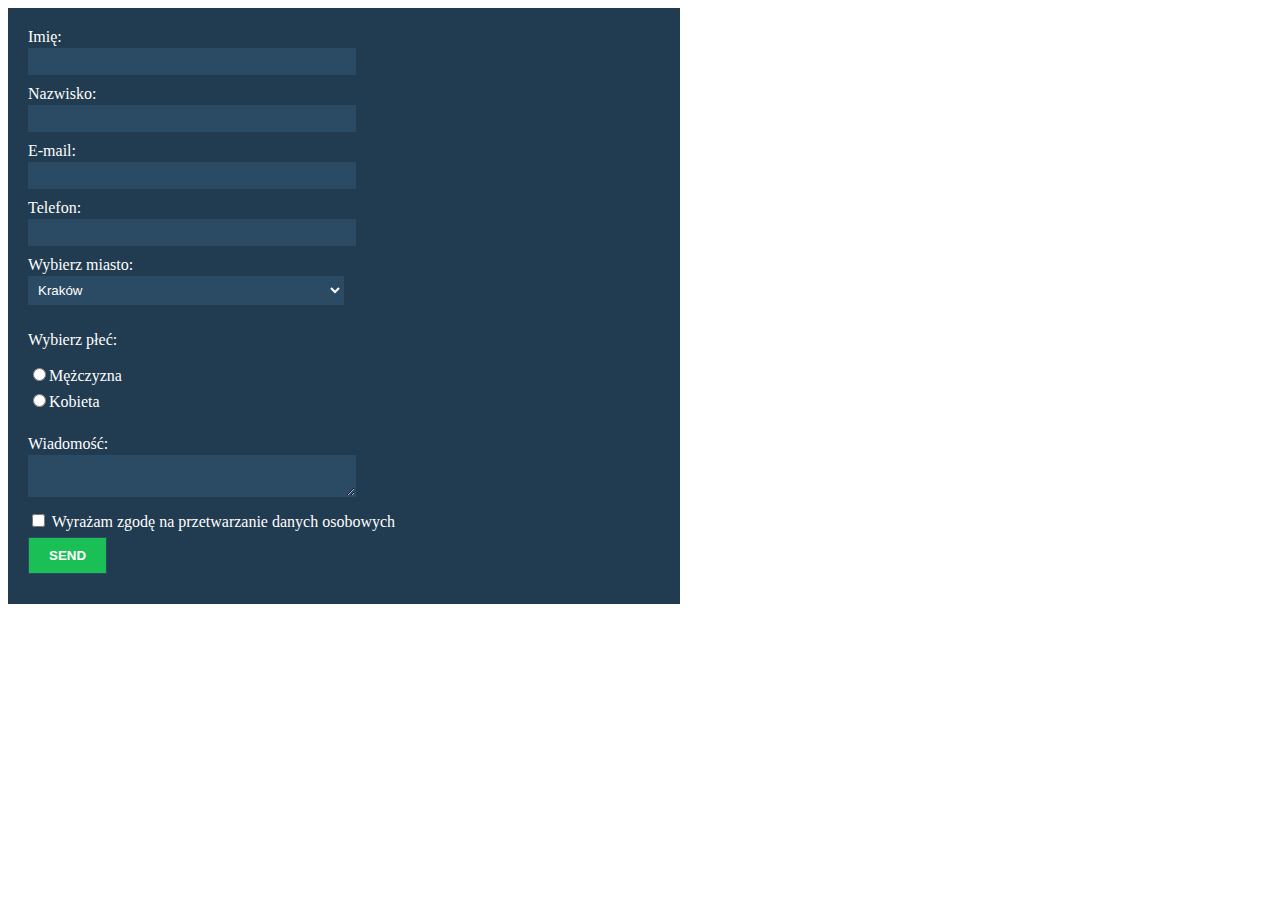
<file: zadanie-47393/index.html>
<!DOCTYPE html>
<html lang="en">

<head>
    <meta charset="UTF-8">
    <title>Zadanie domowe - Formularz HTML5</title>
    <link rel="stylesheet" href="css/style.css">
</head>

<body>
   
    <!-- Zadanie domowe zrob z wykorzystaniem serwisu https://formspree.io -->
    
    <form action="https://formspree.io/l.badocha@arena108.pl" method="POST">
        <label for="name">Imię:</label>
        <input type="text" name="name" id="name">

        <br>
        <label for="lastname">Nazwisko:</label>
        <input type="text" name="lastname" id="lastname">

        <br>
        <label for="mail">E-mail:</label>
        <input type="email" name="_replyto" id="mail">

        <br>
        <label for="phone">Telefon:</label>
        <input type="tel" name="phone" id="phone">

        <br>
        <label for="city">Wybierz miasto:</label>
        <select name="city" id="city">
            <option value="krakow">Kraków</option>
            <option value="warszawa">Warszawa</option>
            <option value="gdansk">Gdańsk</option>
        </select>

        <br>
      	<p>Wybierz płeć:</p>
        <input type="radio" name="gender" value="male" id="male"><label for="male">Mężczyzna</label>
        <br>
        <input type="radio" name="gender" value="female" id="female"><label for="female">Kobieta</label>
        <br>

        <br>
        <label for="message">Wiadomość: </label>
        <textarea name="message" id="message"></textarea>
        <br>
        <input type="checkbox" id="agreement" name="agreement">
        <label for="agreement">Wyrażam zgodę na przetwarzanie danych osobowych</label>
        <br>
        <input type="submit" value="Send">
    </form>
</body>

</html>
</file>
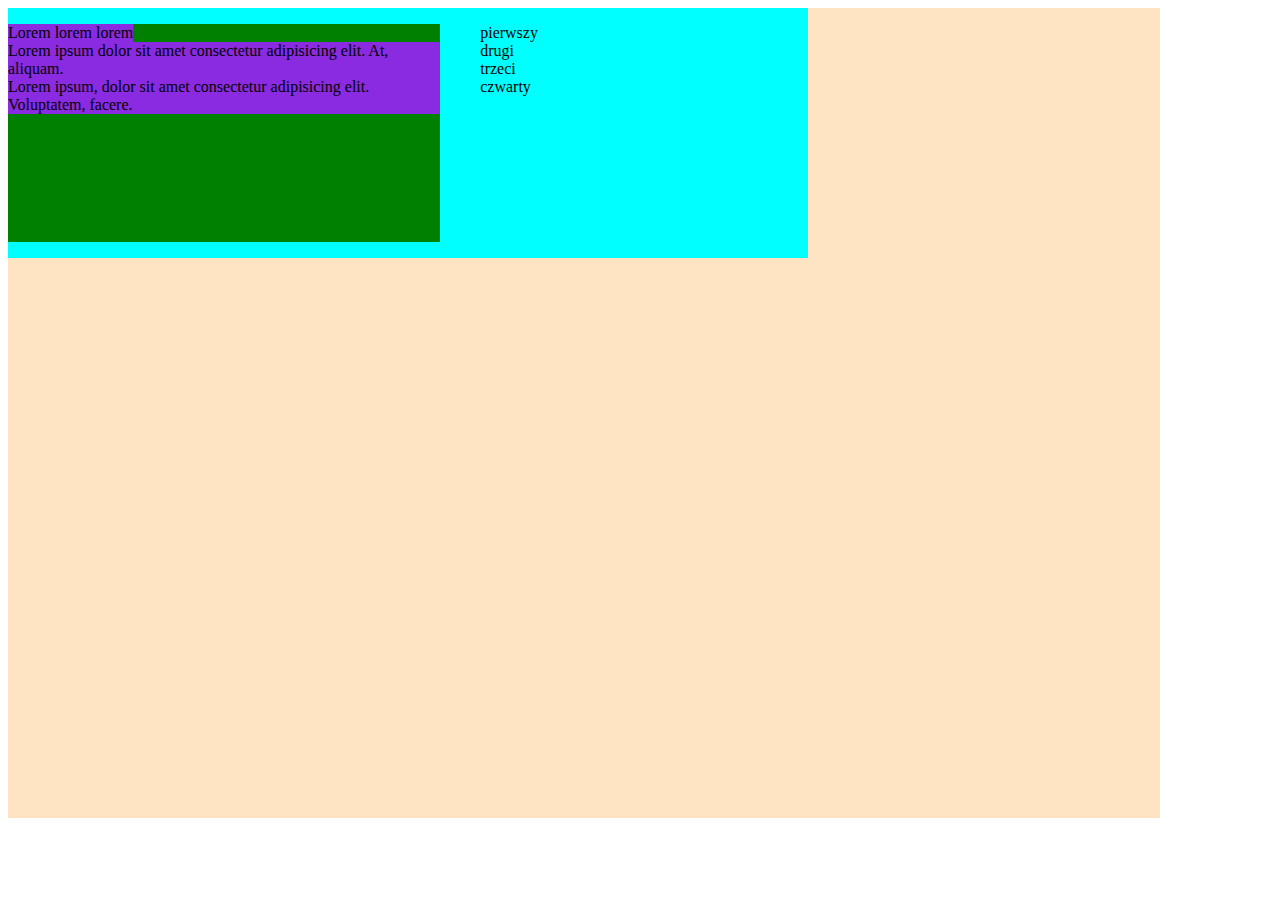
<file: zadanie-47394/index.html>
<!DOCTYPE html>
<html lang="en">
<head>
    <meta charset="UTF-8">
    <meta name="viewport" content="width=device-width, initial-scale=1.0">
    <title>Document</title>
    <link rel="stylesheet" href="css/style.css">
</head>
<body>
    <div class="wrapper">
       

        <section class="third-s">
           
            <p>
                <span class="one">Lorem lorem lorem</span><span class="two">Lorem ipsum dolor sit amet consectetur adipisicing elit. At, aliquam.</span><span class="three">Lorem ipsum, dolor sit amet consectetur adipisicing elit. Voluptatem, facere.</span>
            </p>

            <ul>
                <li class="inline-block">pierwszy</li>
                <li class="inline-block">drugi</li>
                <li class="inline-block">trzeci</li>
                <li class="inline-block">czwarty</li>
            </ul>

        </section>
    
    
    </div>
       

    
    
</body>
</html>
</file>
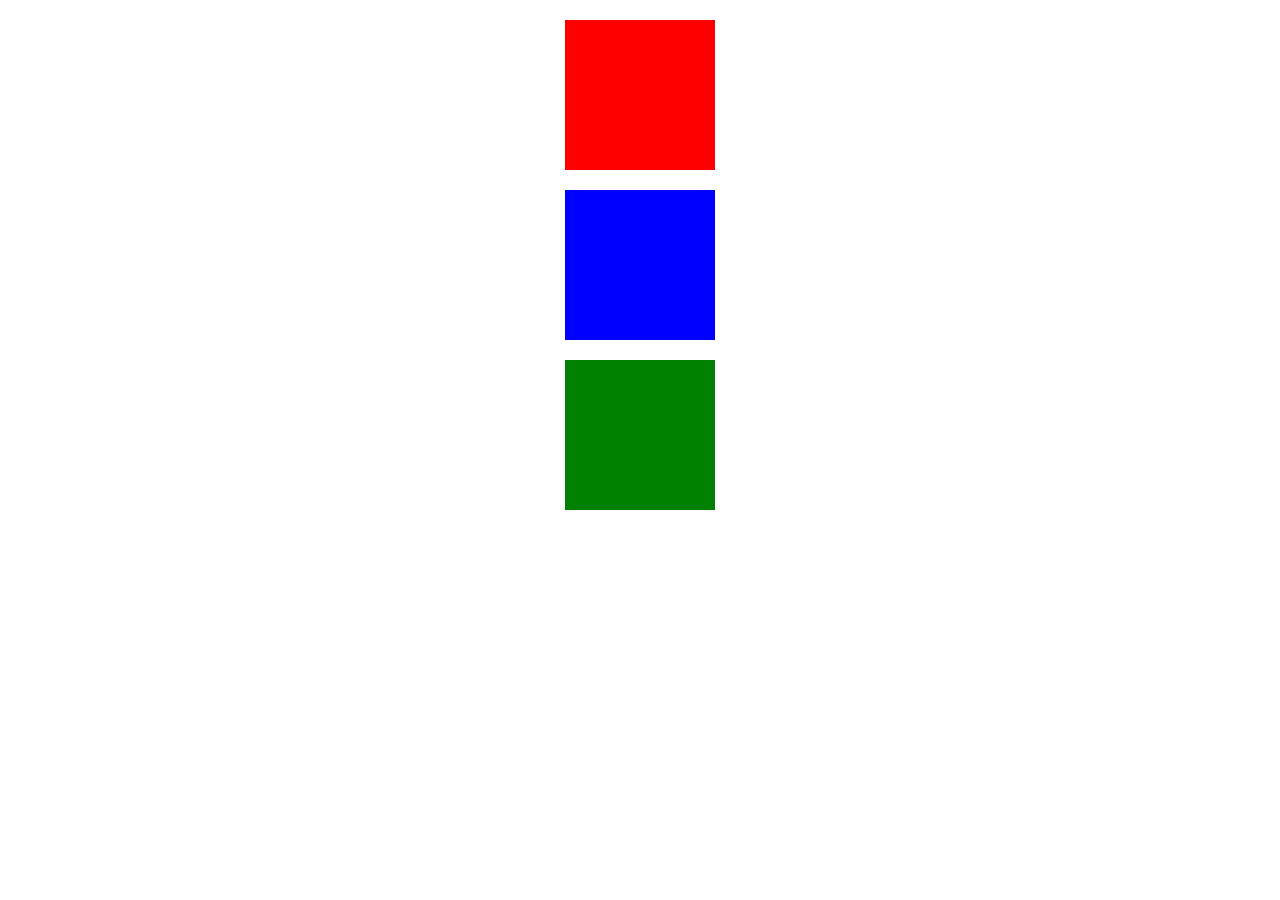
<file: zadanie-47395/index.html>
<!DOCTYPE html>
<html lang="en">
<head>
    <meta charset="UTF-8">
    <meta name="viewport" content="width=device-width, initial-scale=1.0">
    <title>Document</title>
    <link rel="stylesheet" href="css/style.css">
</head>
<body>
    
    <div class="box red"></div>
    
    <div class="box blue"></div>
    
    <div class="box green"></div>
    
</body>
</html>
</file>
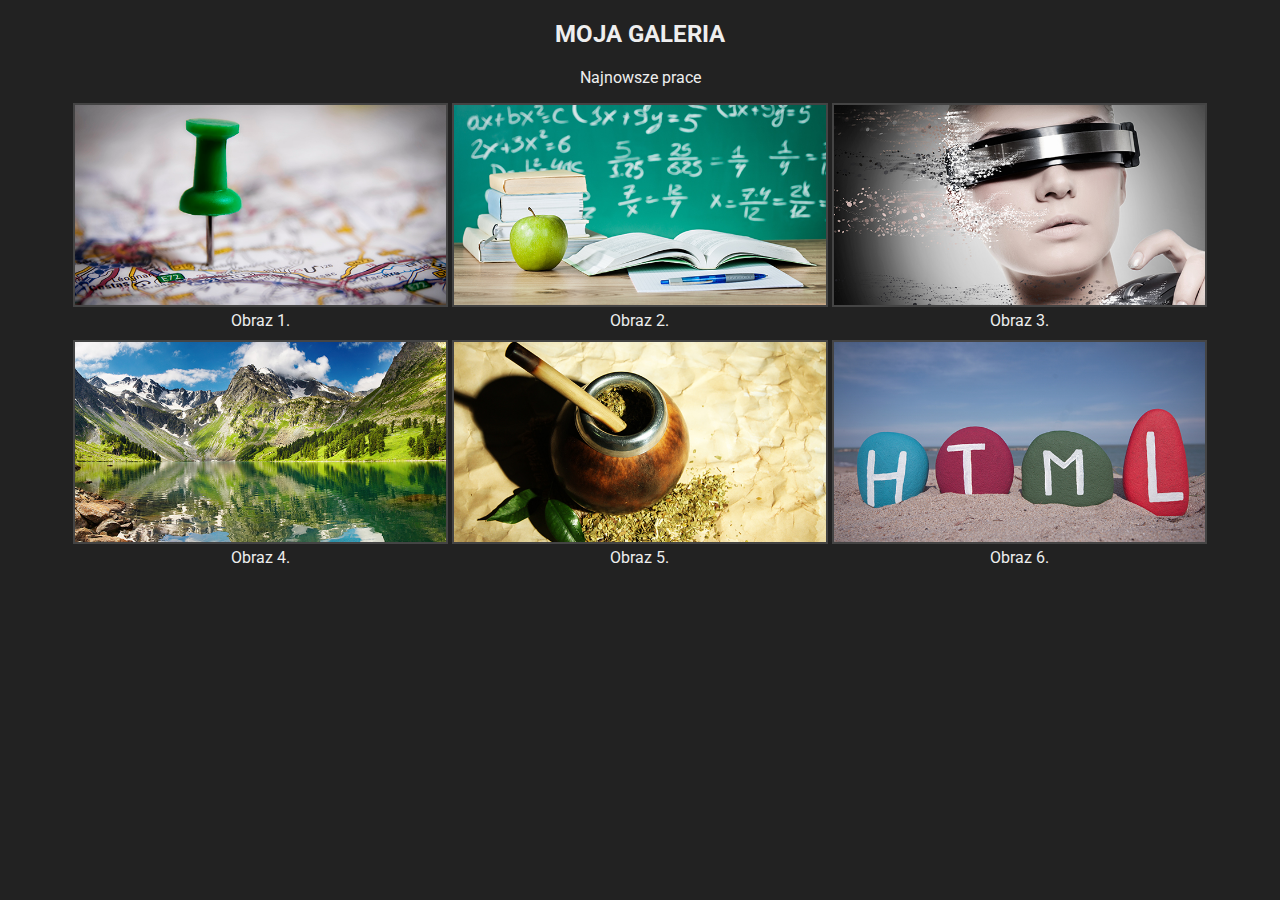
<file: zadanie-47400/index.html>
<!DOCTYPE html>
<html lang="en">
<head>
	<meta charset="UTF-8"><meta name="viewport" content="width=device-width, initial-scale=1.0">
	<title>Responsive galery</title>
	
	<link href="https://fonts.googleapis.com/css?family=Roboto:100,300,400,500,700" rel="stylesheet">

	<link rel="stylesheet" href="css/style.css">
</head>
<body>
	<section id="gallery">
		<header>
			<h2>Moja galeria</h2>
			<p>Najnowsze prace</p>
		</header>
		<figure>
			<img src="img/image1.jpg" alt="image 1">
			<figcaption>Obraz 1.</figcaption>
		</figure>
		<figure>
			<img src="img/image2.jpg" alt="image 2">
			<figcaption>Obraz 2.</figcaption>
		</figure>
		<figure>
			<img src="img/image3.jpg" alt="image 3">
			<figcaption>Obraz 3.</figcaption>
		</figure>
		<figure>
			<img src="img/image4.jpg" alt="image 4">
			<figcaption>Obraz 4.</figcaption>
		</figure>
		<figure>
			<img src="img/image5.jpg" alt="image 5">
			<figcaption>Obraz 5.</figcaption>
		</figure>
		<figure>
			<img src="img/image6.jpg" alt="image 6">
			<figcaption>Obraz 6.</figcaption>
		</figure>
	</section>
</body>
</html>
</file>
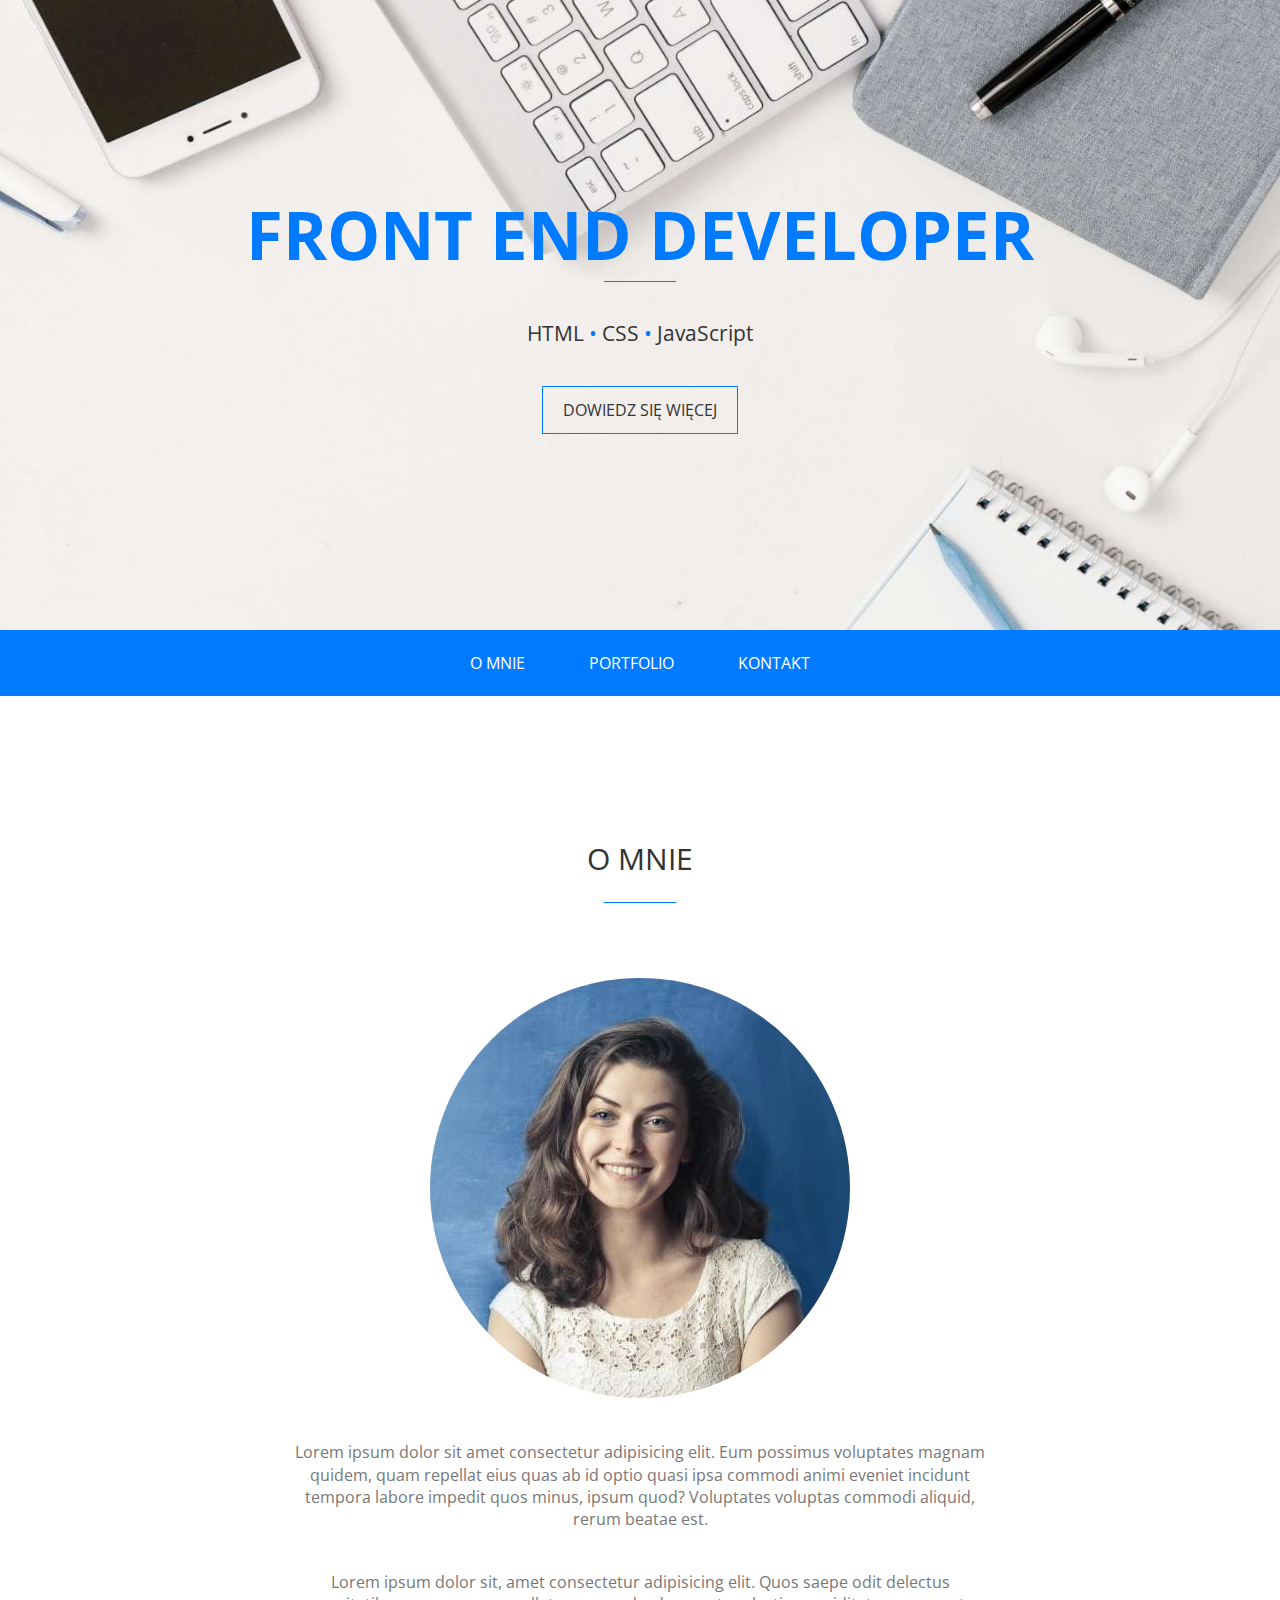
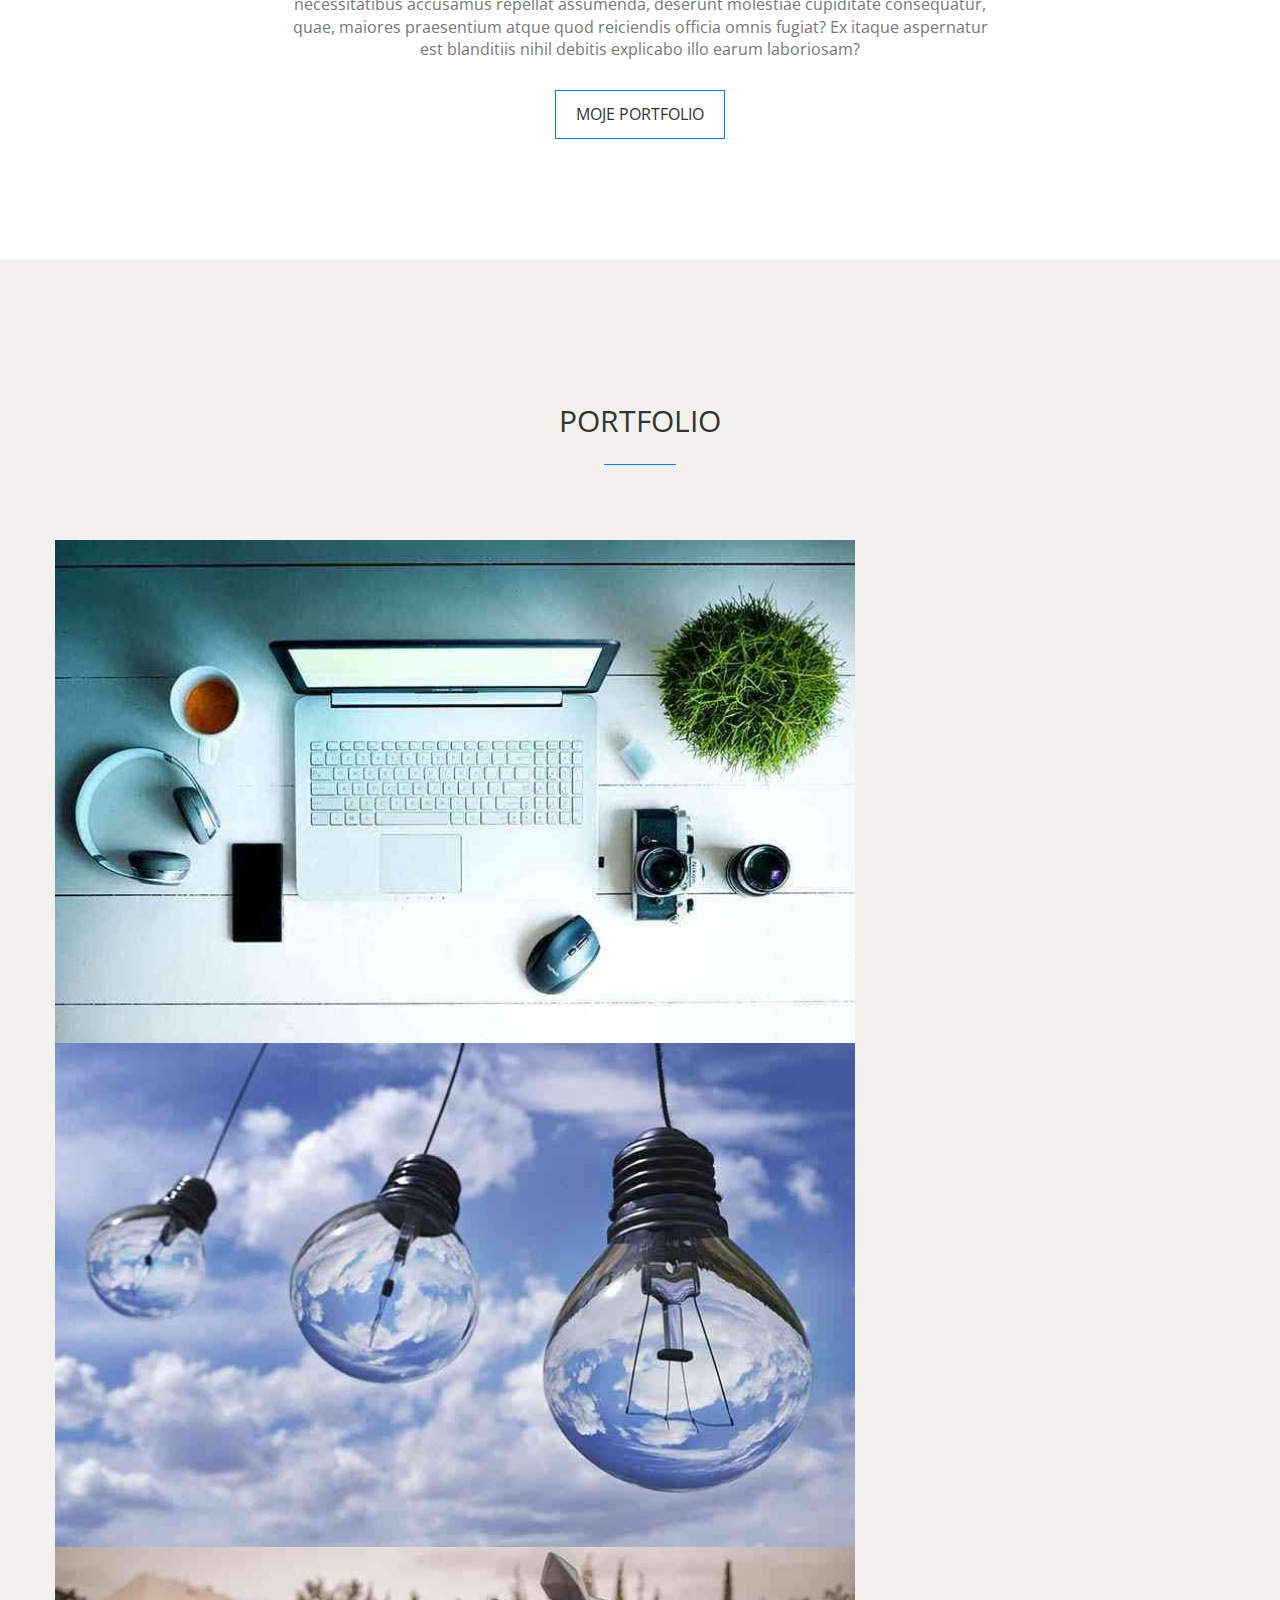
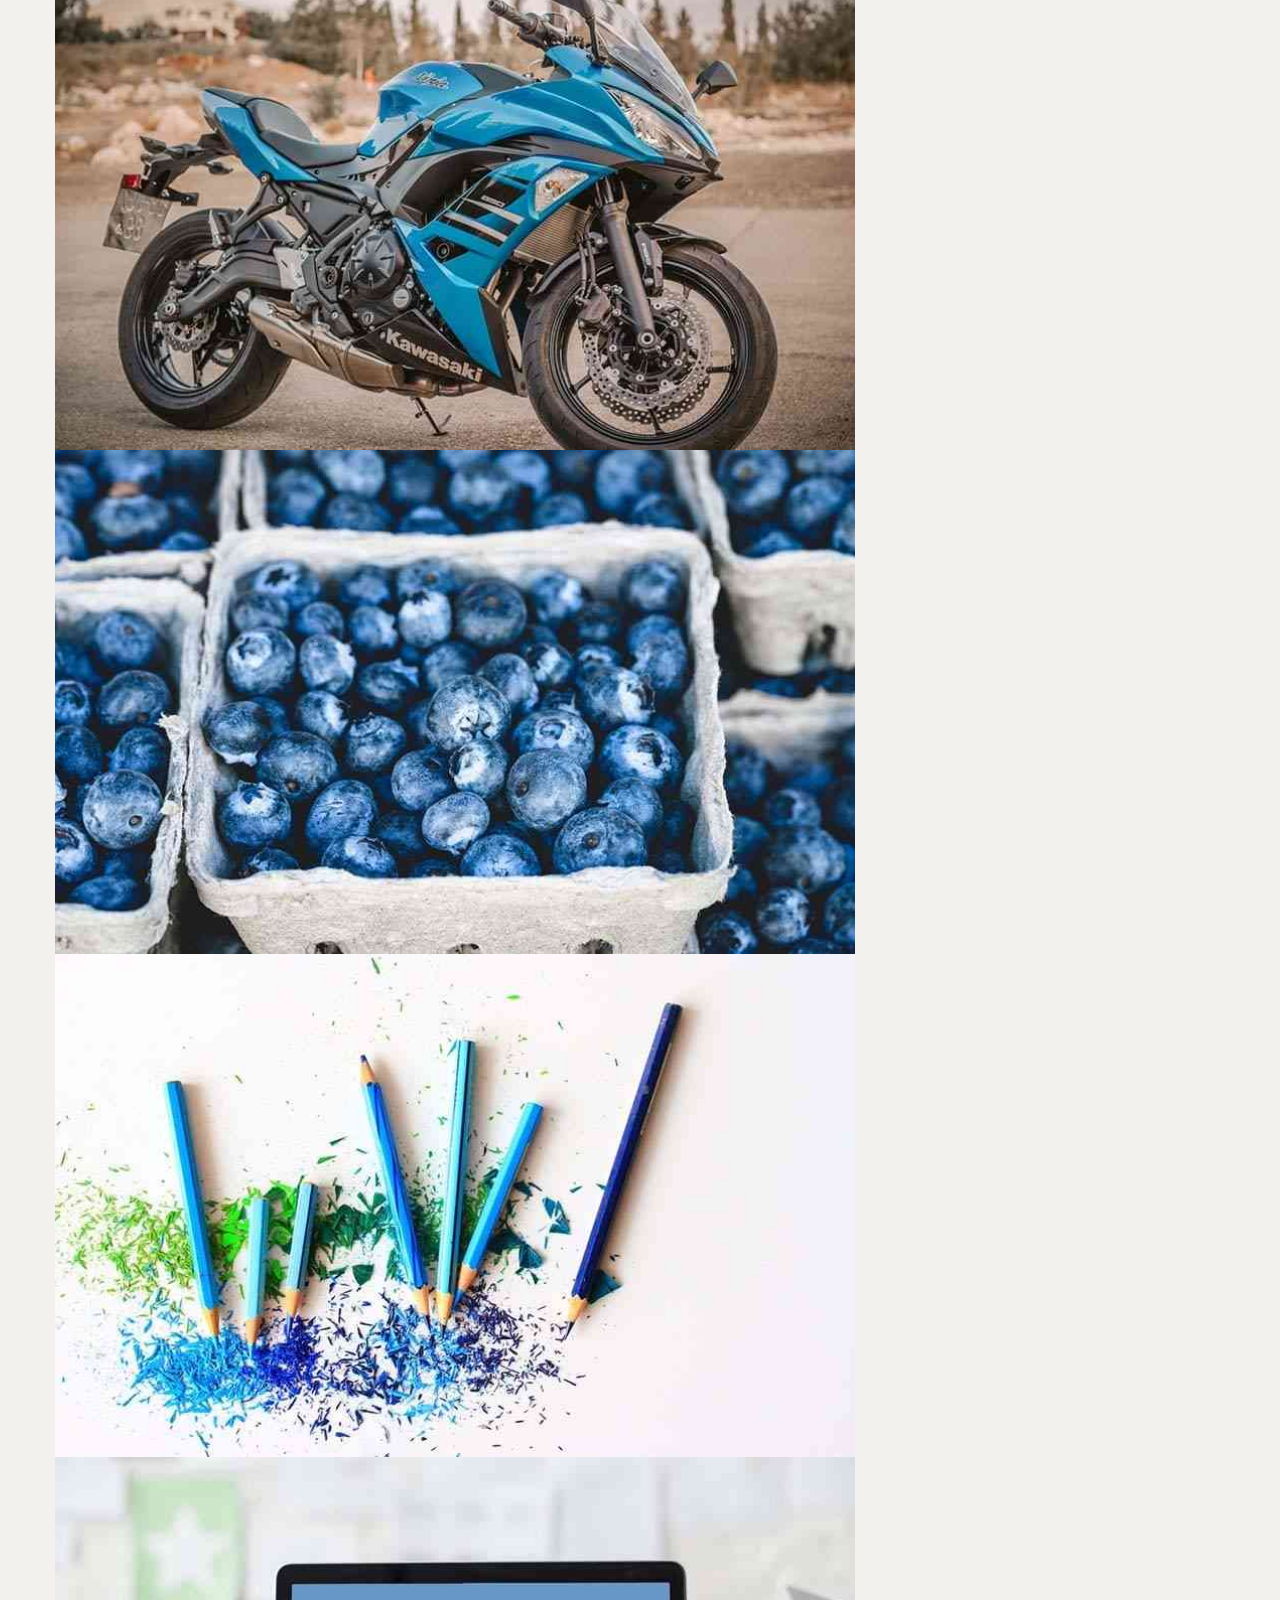
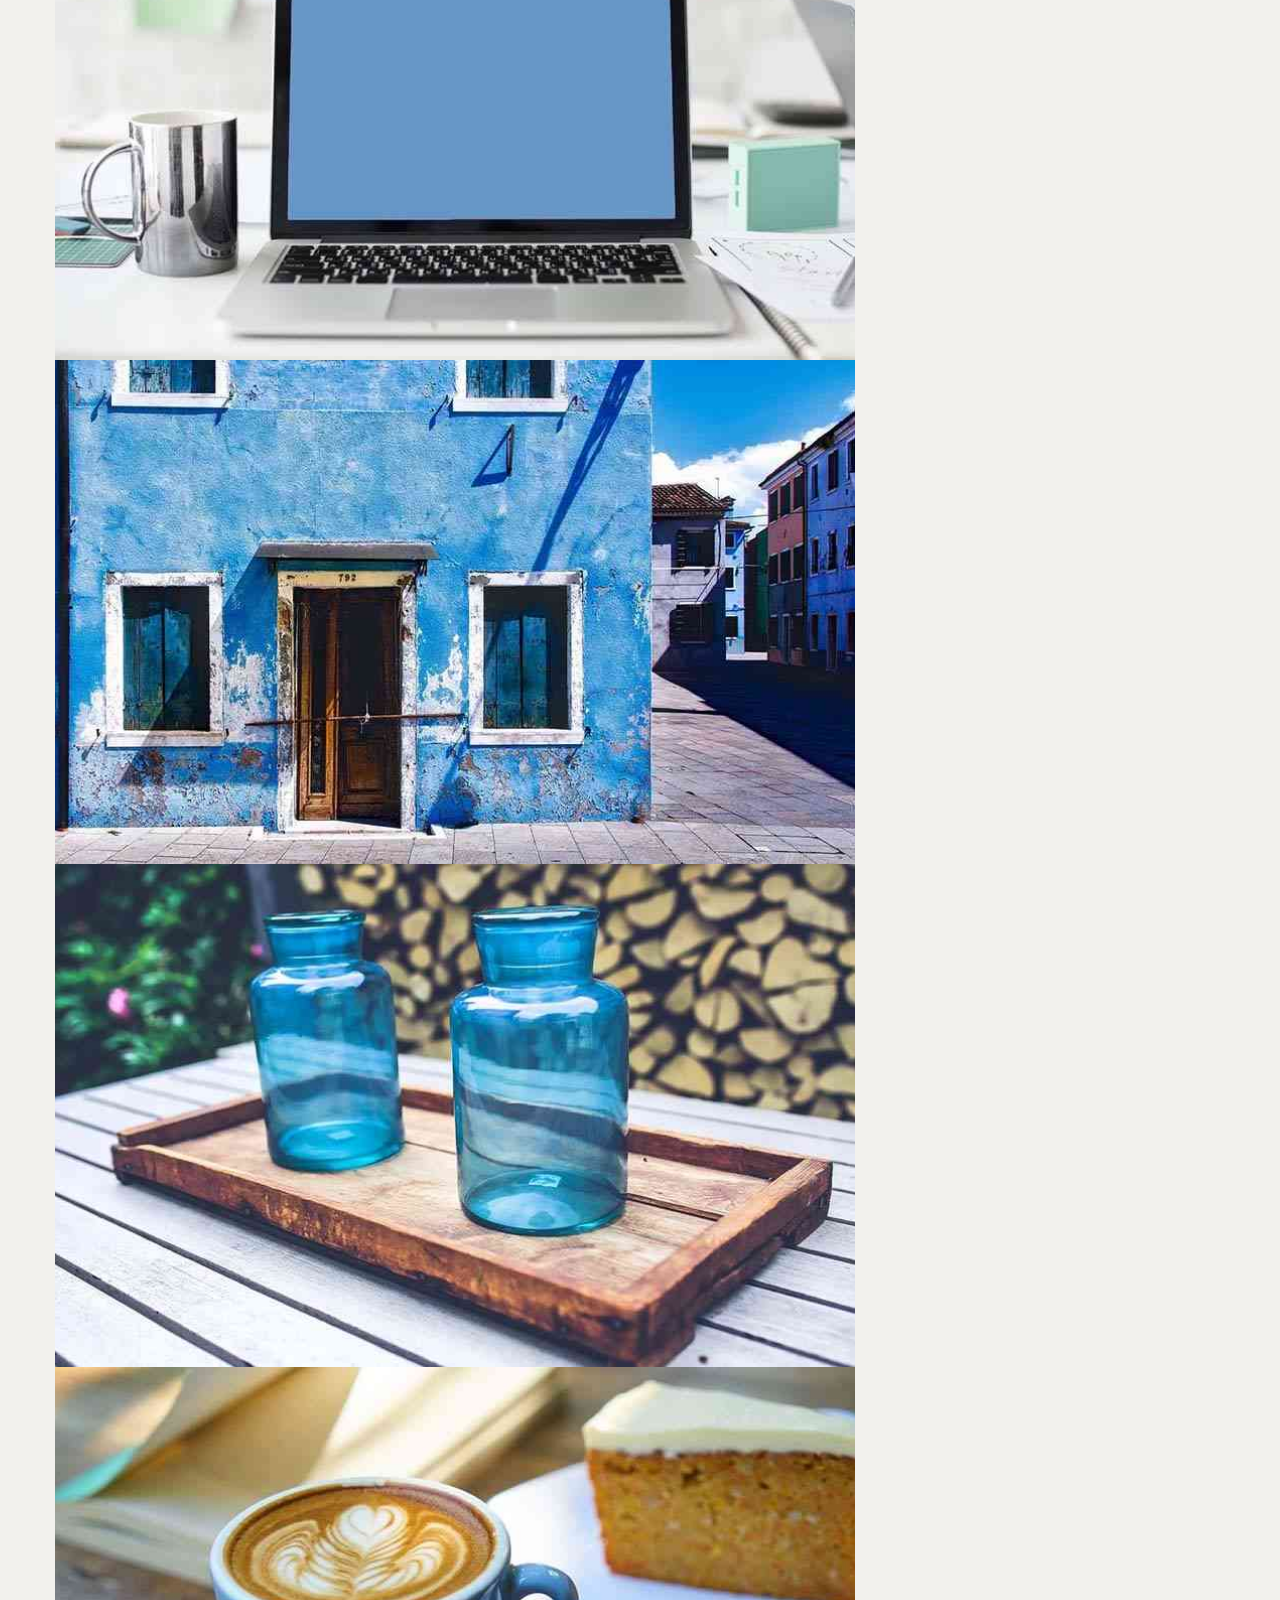
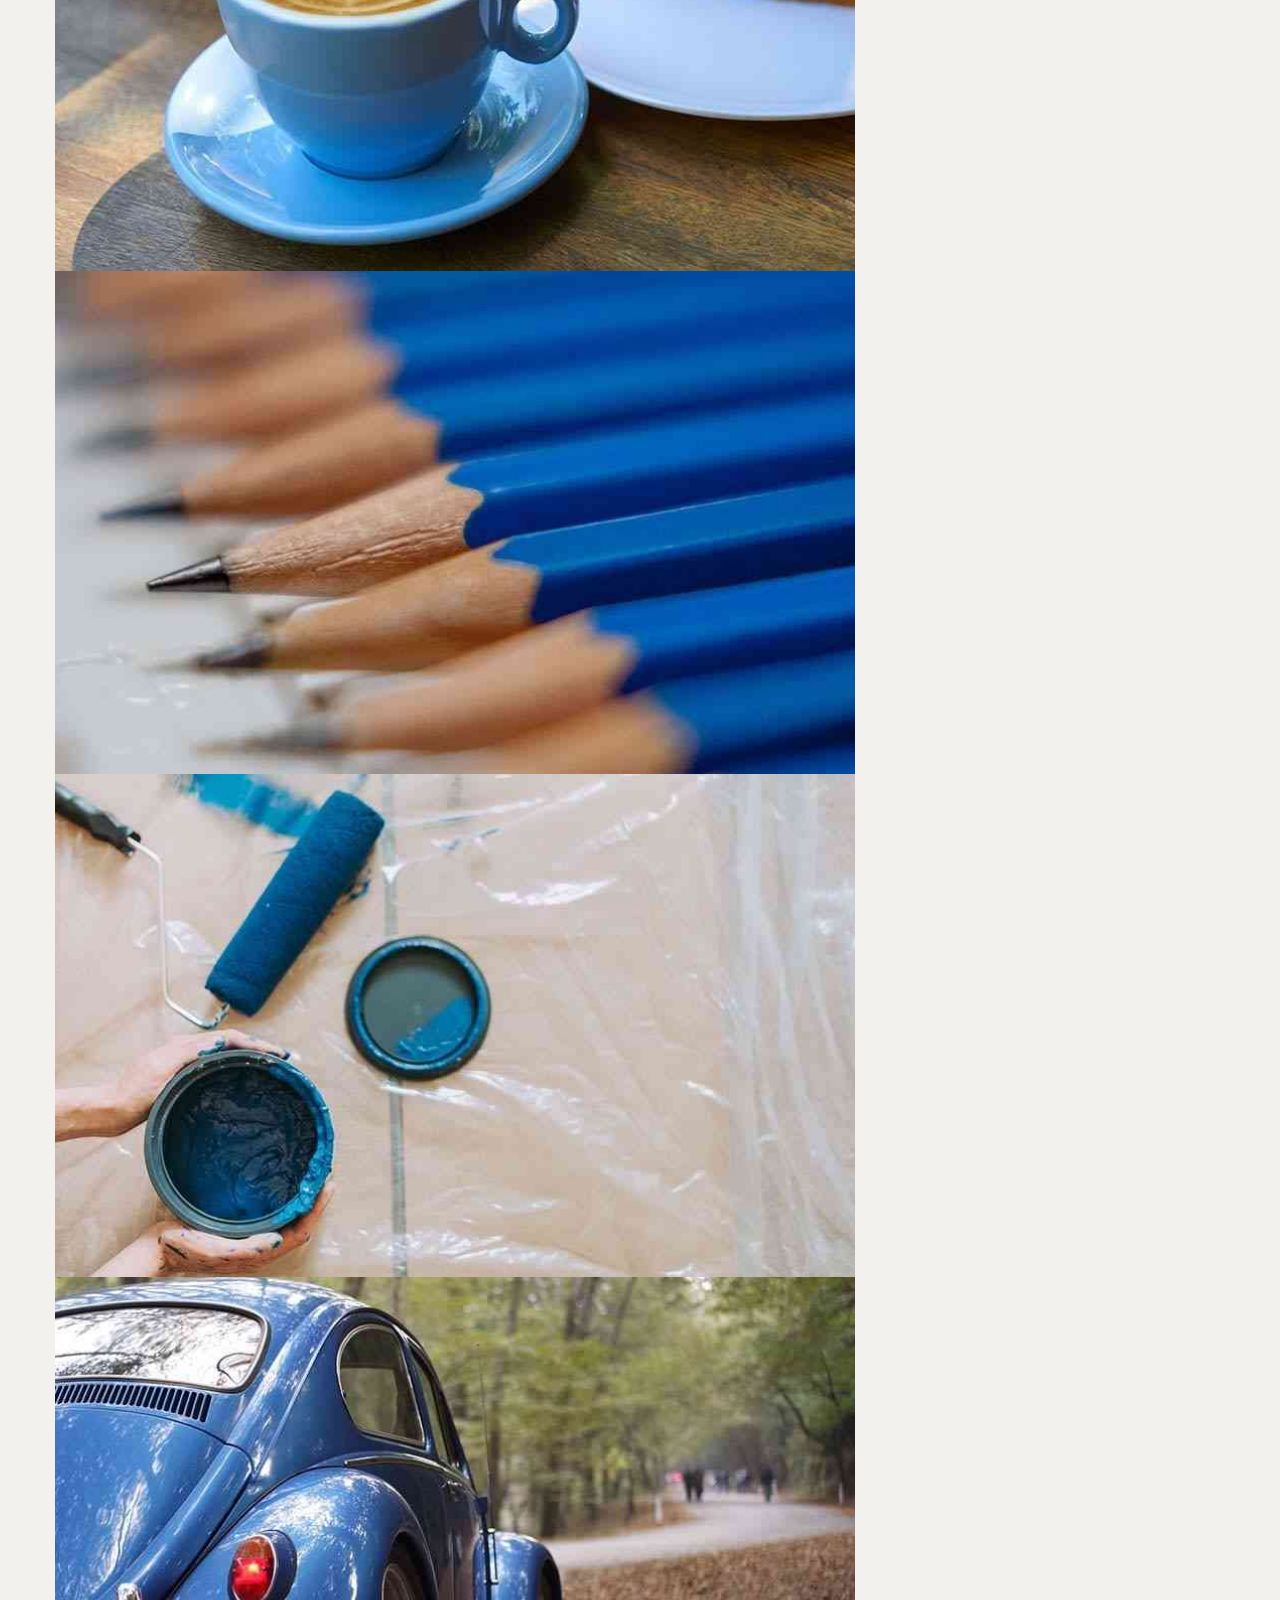
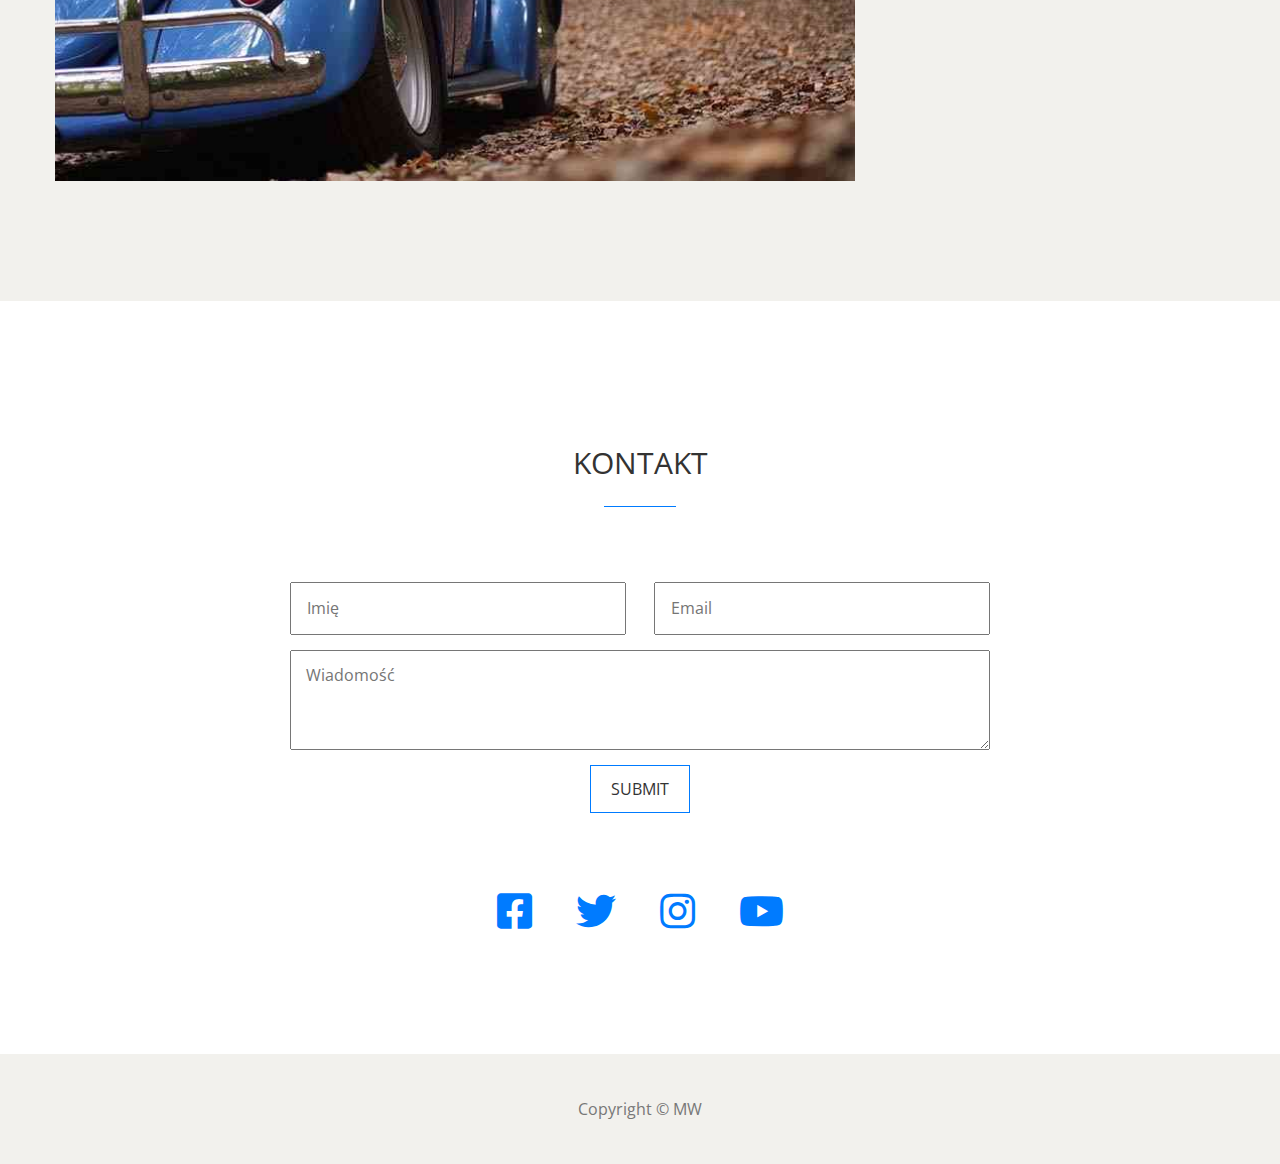
<file: zadanie-47401/index.html>
<!DOCTYPE html>
<html lang="pl">
<head>
    <meta charset="UTF-8">
    <meta name="viewport" content="width=device-width, initial-scale=1.0">
    <title>Portfolio-website</title>
    <link rel="stylesheet" href="css/normalize.css">
    <link rel="stylesheet" href="https://use.fontawesome.com/releases/v5.0.7/css/all.css">
    <link rel="stylesheet" href="css/style.css">
</head>
<body>
    <header class="main-header">
        <div class="main-header-content">
            <h1>Front End Developer</h1>
            <hr>
            <p>HTML <span>•</span> CSS <span>•</span> JavaScript </p>
            <a href="" class="btn">dowiedz się więcej</a>
        </div>
    </header>

    <nav class="menu">
        <label for="drop-nav">Menu</label>
        <input type="checkbox" id="drop-nav">
        <ul>
            <li class="menu-item"><a href="#about">O mnie</a></li>
            <li class="menu-item"><a href="#portfolio">Portfolio</a></li>
            <li class="menu-item"><a href="#contact">Kontakt</a></li>
        </ul>
    </nav>

    <section id="about" class="about">
        <div class="container">
            <header class="section-header">
                <h2>O mnie</h2>
                <hr>
            </header>

            <img src="img/about.jpg" alt="zdjęcie am face" class="about-img">

            <p>Lorem ipsum dolor sit amet consectetur adipisicing elit. Eum possimus voluptates magnam quidem, quam repellat eius quas ab id optio quasi ipsa commodi animi eveniet incidunt tempora labore impedit quos minus, ipsum quod? Voluptates voluptas commodi aliquid, rerum beatae est.</p>

            <p>Lorem ipsum dolor sit, amet consectetur adipisicing elit. Quos saepe odit delectus necessitatibus accusamus repellat assumenda, deserunt molestiae cupiditate consequatur, quae, maiores praesentium atque quod reiciendis officia omnis fugiat? Ex itaque aspernatur est blanditiis nihil debitis explicabo illo earum laboriosam?</p>

            <a href="" class="btn">moje portfolio</a>

        </div>
    </section>

    <section id="portfolio" class="portfolio">
        <div class="container">
            <header class="section-header">
                <h2>Portfolio</h2>
                <hr>
            </header>
            <div class="wrapper">
                <a href="" class="portfolio-item">
                    <img src="img/portfolio/photo-1.jpg" alt="portfolio-item-1">
                    <h3>Projekt</h3>
                </a>
                <a href="" class="portfolio-item">
                    <img src="img/portfolio/photo-2.jpg" alt="portfolio-item-2">
                    <h3>Projekt</h3>
                </a>
                <a href="" class="portfolio-item">
                    <img src="img/portfolio/photo-3.jpg" alt="portfolio-item-3">
                    <h3>Projekt</h3>
                </a>
                <a href="" class="portfolio-item">
                    <img src="img/portfolio/photo-4.jpg" alt="portfolio-item-4">
                    <h3>Projekt</h3>
                </a>
                <a href="" class="portfolio-item">
                    <img src="img/portfolio/photo-5.jpg" alt="portfolio-item-5">
                    <h3>Projekt</h3>
                </a>
                <a href="" class="portfolio-item">
                    <img src="img/portfolio/photo-6.jpg" alt="portfolio-item-6">
                    <h3>Projekt</h3>
                </a>
                <a href="" class="portfolio-item">
                    <img src="img/portfolio/photo-7.jpg" alt="portfolio-item-7">
                    <h3>Projekt</h3>
                </a>
                <a href="" class="portfolio-item">
                    <img src="img/portfolio/photo-8.jpg" alt="portfolio-item-8">
                    <h3>Projekt</h3>
                </a>
                <a href="" class="portfolio-item">
                    <img src="img/portfolio/photo-9.jpg" alt="portfolio-item-9">
                    <h3>Projekt</h3>
                </a>
                <a href="" class="portfolio-item">
                    <img src="img/portfolio/photo-10.jpg" alt="portfolio-item-10">
                    <h3>Projekt</h3>
                </a>
                <a href="" class="portfolio-item">
                    <img src="img/portfolio/photo-11.jpg" alt="portfolio-item-11">
                    <h3>Projekt</h3>
                </a>
                <a href="" class="portfolio-item">
                    <img src="img/portfolio/photo-12.jpg" alt="portfolio-item-12">
                    <h3>Projekt</h3>
                </a>
            </div>

        </div>
    </section>

    <section id="contact" class="contact">
        <div class="container">
            <header class="section-header">
                <h2>Kontakt</h2>
                <hr>
            </header>

            <form action="">
                <input type="text" placeholder="Imię" name="name">
                <input type="email" placeholder="Email" name="email">
                <textarea name="message" placeholder="Wiadomość"></textarea>
                <input type="submit" class="btn">
            </form>

            <div class="social-links">
                <a href="" class="social-link"><i class="fab fa-facebook-square"></i></a>
                <a href="" class="social-link"><i class="fab fa-twitter"></i></a>
                <a href="" class="social-link"><i class="fab fa-instagram"></i></a>
                <a href="" class="social-link"><i class="fab fa-youtube"></i></a>
            </div>
        </div>
    </section>

    <footer>
        <div class="footer">
            <p>Copyright © MW</p>
        </div>

    </footer>
    
</body>
</html>
</file>
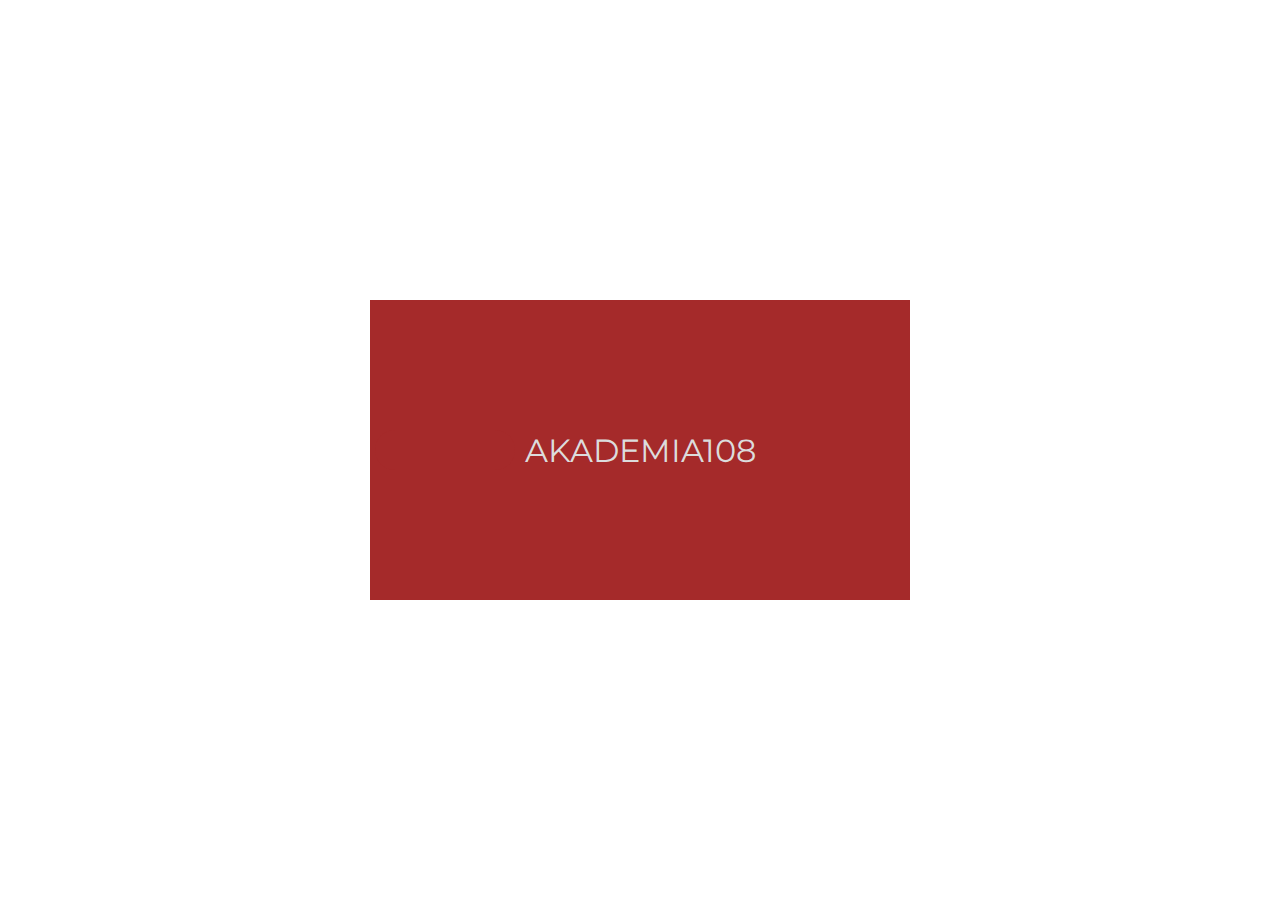
<file: zadanie-47455/index.html>
<!DOCTYPE html>
<html lang="en">
<head>
    <meta charset="UTF-8">
    <meta name="viewport" content="width=device-width, initial-scale=1.0">
    <title>Document</title>
    <link rel="stylesheet" href="css/style.css">
</head>
<body>
    <div class="container">

        <div class="red-box">

            <span class="text" >akademia108</span>

            <div class="opacity">
                <div class="ball"></div>
            </div>

        </div>

    </div>
    
</body>
</html>
</file>
<file: zadanie-47393/css/style.css>
form {
    background-color: #213b50;
    color: #fff;
    padding: 20px;
    width: 50%;
}

input,
select,
textarea {
    background-color: #2b4a64;
    color: #fff;
    width: 50%;
    margin-bottom: 10px;
    border: 1px solid #2b4a64;
    padding: 5px;
}

input[type="radio"],
input[type="checkbox"] {
    width: auto;
}

input:focus,
select:focus,
textarea:focus {
    background-color: #4e708c;
    border: 1px solid #fff;
}

label {
    display: block;
    margin-bottom: 2px;
}

label[for*="male"],
label[for="agreement"] {
    display: inline;
}

input[type="submit"] {
    background-color: #1ac056;
    width: auto;
    cursor: pointer;
    padding: 10px 20px;
    font-weight: 700;
    text-transform: uppercase;
}

input[type="submit"]:hover {
    background-color: #46e881;
}
</file>
<file: zadanie-47394/css/style.css>
.wrapper {
    width: 90vw;
    height: 90vh;
    background-color:bisque;
    
    
}

section {
    width: 800px;
    height: 250px;
    background-color: aqua;
    display: flex;
    justify-content: flex-end;
 }

p {
    background-color: green;
    
}

 .one,
 .two,
 .three {
    background-color: blueviolet;
    display: inline-block;
 }

 ul {
    width: 800px;
    height: 200px;
 }

 .inline-block {
    display: block;
 }
</file>
<file: zadanie-47395/css/style.css>
* {
    padding: 0;
    margin: 0;
    box-sizing: border-box;
}

.box {
    width: 150px;
    height: 150px;
    margin: auto;
    margin-bottom: 20px;
    transition: all 1s ease-in-out;
    cursor: pointer;
}

.red {
    background-color: red;
    margin-top: 20px;
}

.red:hover {
    width: 300px;
}

.blue {
    background-color: blue;
}

.blue:hover {
    height: 300px;
}

.green {
    background-color: green;
}

.green:hover {
    width: 300px;
    height: 300px;
}
</file>
<file: zadanie-47400/css/style.css>
* {
	box-sizing: border-box;
}

body {
	font-family: 'Roboto', sans-serif;
	background-color: #222;
	color: #eee;
}

h2 {
	text-transform: uppercase;
}

#gallery {
	width: 90%;
	margin: 0 auto;
	text-align: center;
	
}

figure {
	display: inline-block;
	width: 33%;
	margin: 0;
	margin-bottom: 10px;
}

figure figcaption {
	text-align: center;
}

figure img{
	width: 100%;
	border: 2px solid #444;
}

@media (min-width: 768px) and (max-width: 992px) {
	figure {
		width: 49%;
		
	}
}

@media (max-width: 768px) {
	figure {
		width: 100%;
	}
}

@media (max-width: 480px) {
	#gallery {
		width: 100%;
	}
}
</file>
<file: zadanie-47401/css/style.css>
@import url('https://fonts.googleapis.com/css2?family=Open+Sans:wght@300;400&display=swap');


* {
    box-sizing: border-box;
}

body {
    font-family: 'Open Sans', sans-serif;
}

hr {
    width: 70px;
    border: 1px solid #007bff;
    border-bottom: 0;
}

section {
    padding: 120px 0;
}
.section-header {
    margin-bottom: 75px;
}

.section-header h2 {
    color: #333;
    font-size: 1.9em;
    text-align: center;
    text-transform: uppercase;
    font-weight: 400;
}


.btn {
    text-decoration: none;
    text-transform: uppercase;
    color: #333;
    border: 1px solid #007bff;
    padding: 14px 20px;
    cursor: pointer;
    transition: all 0.3s;
    display: inline-block;
    margin: auto;
    background-color: transparent;
    cursor: pointer;
}

.btn:hover {
    color: #fff;
    background-color: #007bff;
}

.container {
    max-width: 1170px;
    margin: 0 auto;
}

/* Header */

.main-header {
    height: 70vh;
    background-image: url(../img/header.jpg);
    background-size: cover;
    background-position: center;
    background-repeat: no-repeat;
    display: flex;
    align-items: center;
    justify-content: center;
    
}

.main-header .main-header-content {
    text-align: center;

}

h1 {
    font-size: 4.2em;
    color: #007bff;
    text-transform: uppercase;
    margin: 0;

}

.main-header .main-header-content p {
    color: #333;
    font-size:  1.3em;
    margin: 40px 0;
}

.main-header .main-header-content p span {
    color: #007bff;

}

/* Menu */

.menu {
    background-color: #007bff;

}

#drop-nav {
    display: none;
}

.menu ul {
    margin: 0;
    padding: 10px 0;
    text-align: center;
}

.menu ul .menu-item {
    display: inline-block;
    margin: 0 10px;
}

.menu ul .menu-item a {
    color: #fff;
    text-decoration: none;
    text-transform: uppercase;
    padding: 14px 20px;
    display: block;
    transition: all 0.3s;
}

.menu ul .menu-item a:hover {
    color: #007bff;
    background-color: #fff;
}

label[for="drop-nav"] {
    display: none;
}

/* Section: about */

.about {
    text-align: center;
}

.about-img {
    border-radius: 50%;
}

.about p {
    max-width: 700px;
    margin: 40px auto 30px auto;
    color: #777;
    line-height: 1.4;
}


/* Section: portfolio */

 .portfolio {
    background-color: #f2f1ed;
 }

 .wrapper {
    display: flex;
    flex-wrap: wrap;
 }

 .wrapper .portfolio-item {
    /* flex-basis: 25%; */
    
    position: relative;
 }

 .wrapper .portfolio-item img {
    width: 100%;
    height: 100%;
    object-fit: cover;
 }

 .wrapper .portfolio-item h3 {
    position: absolute;
    top: 0;
    left: 0;
    width: 100%;
    height: 100%;
    background-color: rgba(0, 123, 255, 0.8);
    margin: 0;
    text-align: center;
    line-height: 200px;
    color: #fff;
    font-weight: 300;
    font-size: 3em;
    opacity: 0;
    transition: 0.3s;
 }

 .wrapper .portfolio-item h3:hover {
    opacity: 1;
 }

 /* Section: contact */

 .contact form {
    max-width: 700px;
    margin: 40px auto 30px auto;
    display: flex;
    justify-content: space-between;
    flex-wrap: wrap;
 }
 .contact input[type="text"],
 .contact input[type="email"] {
    flex-basis: 48%;
    padding: 15px;
    margin-bottom: 15px;
 }

 .contact textarea {
    flex-basis: 100%;
    padding: 15px;
    margin-bottom: 15px;
    height: 100px;
 }

 .social-links {
    margin-top: 75px;
    text-align: center;
 }

 .social-links .social-link {
    color: #007bff;
    font-size: 2.5em;
    display: inline-block;
    margin: 0 20px;
    transition: all 0.3s;
 }

 .social-links .social-link:hover {
    color: #777;
 }

 /* Footer */
 .footer {
    background-color: #f2f1ed;
    padding: 30px;
    text-align: center;
    color: #777;
 }

 /* Responsive */

 @media (max-width: 1200px) {
    .container {
        max-width: 992px;
    }

 }

 @media (max-width: 992px) {
    .container {
        max-width: 768px; 
    }
    .wrapper .portfolio-item {
        flex-basis: 50%;
    }
    

 }

 @media (max-width: 768px) {
    .container {
        max-width: 95%;
    }
    .wrapper .portfolio-item {
        flex-basis: 100%;
    }

 }

 @media (max-width: 480px) {
    h1 {
        font-size: 3em;
    }

    .about-img {
        max-height: 200px;
        max-width: 200px;
    }

    .contact input[type="text"],
    .contact input[type="email"] {
        flex-basis: 100%;
    }

    label[for="drop-nav"] {
        display: block;
        padding: 14px 20px;
        color: #fff;
        text-transform: uppercase;
        font-size: 1.5em;
        text-align: right;
        cursor: pointer;
    }

    .menu ul {
        display: none;
    }

    #drop-nav:checked + ul {
        display: block;
    }

    .menu ul .menu-item {
        display: block;
        text-align: right;
        margin: 0;
    }


 }
</file>
<file: zadanie-47455/css/style.css>
@import url('https://fonts.googleapis.com/css2?family=Montserrat&family=Open+Sans:wght@300;400&display=swap');


* {
    padding: 0;
    margin: 0;
    box-sizing: border-box;
}

.container {
    width: 100vw;
    height: 100vh;
    display: flex;
    justify-content: center;
    align-items: center;
    background-color:#fff;
    font-family: 'Montserrat', sans-serif;
}

.red-box {
    width: 540px;
    height: 300px;
    background-color:brown;;
    display: flex;
    justify-content: center;
    align-items: center;
}

.text {
    z-index: 1;
    font-size: 2em;
    text-transform: uppercase;
    color:gainsboro;
}

.opacity {
    position: absolute;
    width: 530px;
    height: 40px;
    background-color: rgba(165, 42, 42, 0);
}

.ball {
    z-index: 3;
    position: absolute;
    left: 0;
    width: 140px;
    height: 40px;
    border-radius: 20px;
    background-color: rgba(165, 42, 42, 0.9);
    animation: motion 5s linear;

    animation-iteration-count: infinite;
   
}

@keyframes motion {
    0% {
        left: 0;
    }

    100% {
        left: 390px
    }
}
</file>
